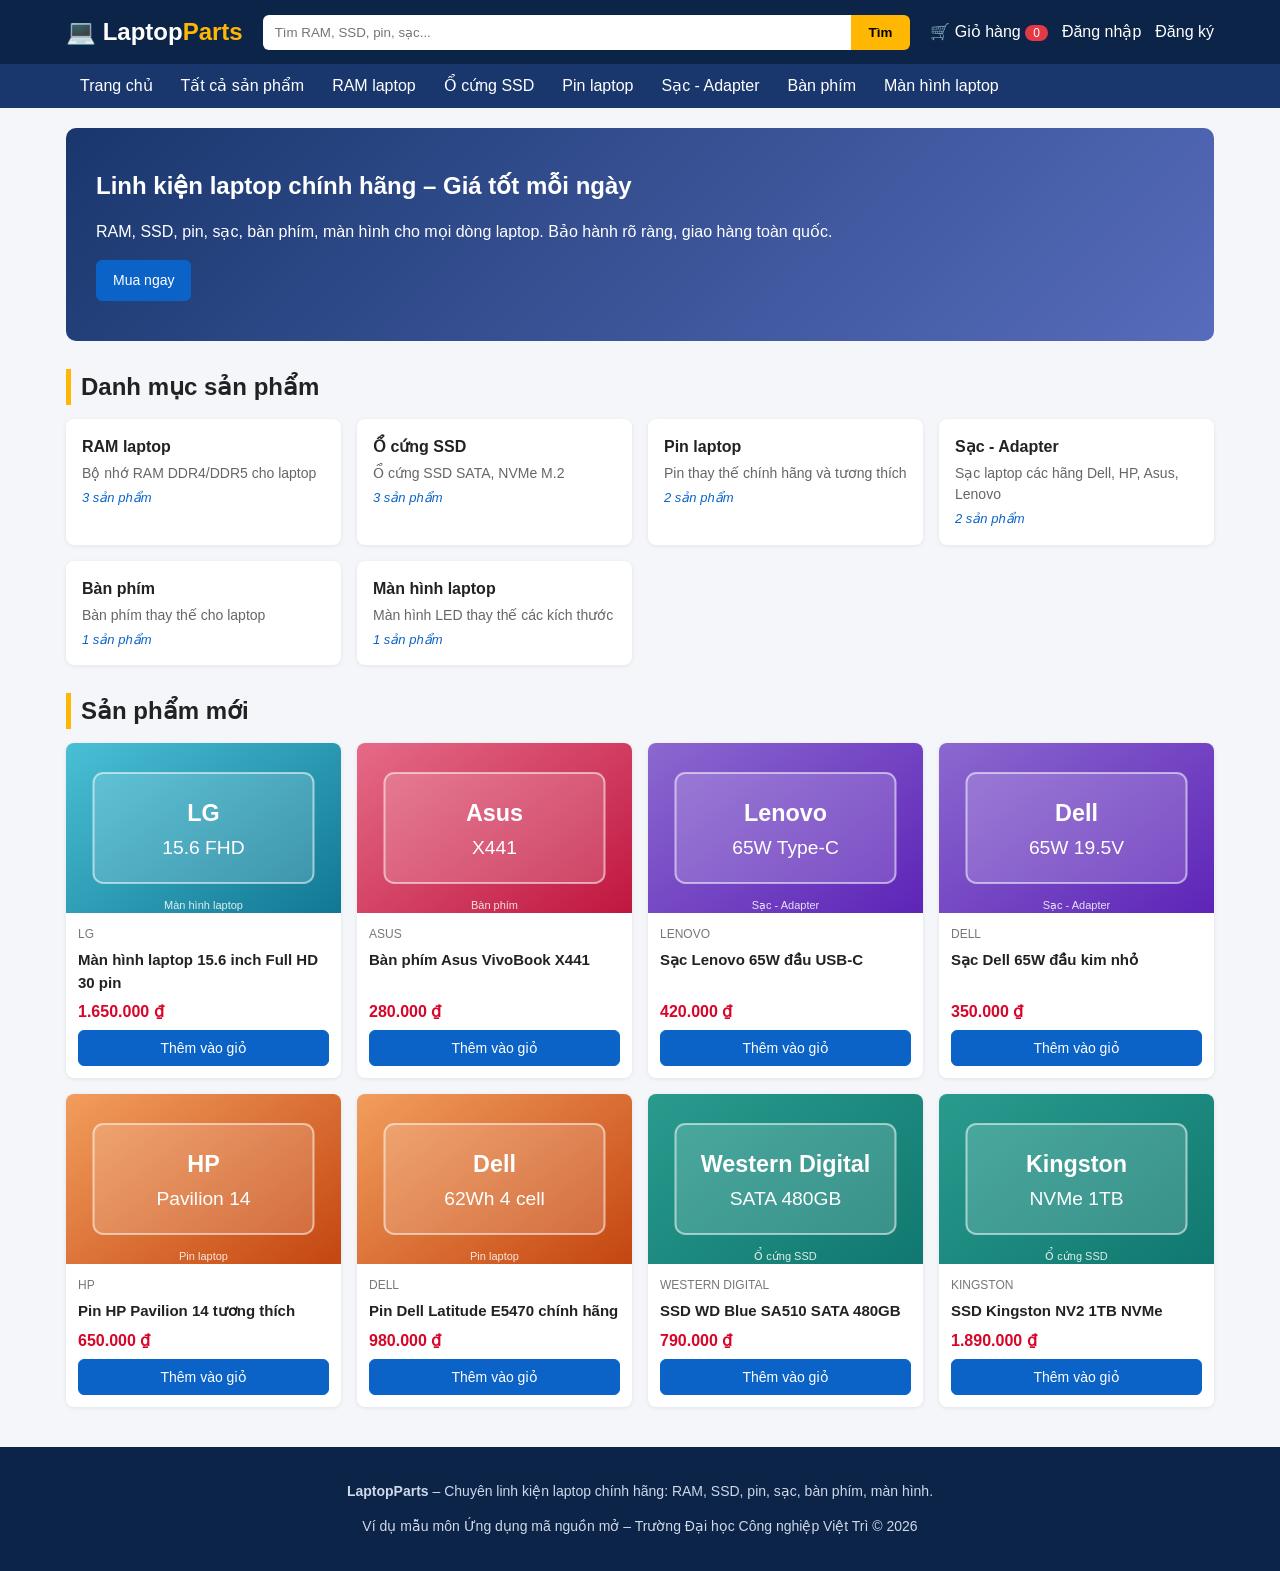
<file: index.html>
<!DOCTYPE html>
<html lang="vi">
<head>
    <meta charset="UTF-8">
    <meta name="viewport" content="width=device-width, initial-scale=1">
    <title>Trang chủ | LaptopMarket</title>
    <link rel="stylesheet" href="css/style.css">
</head>
<body>
<header class="site-header" id="site-header"></header>
<main class="container">
    <div id="flash"></div>
    <div id="app"><p class="empty">Đang tải...</p></div>
</main>
<footer class="site-footer" id="site-footer"></footer>
<script src="js/common.js"></script>
<script src="js/home.js"></script>
</body>
</html>
</file>
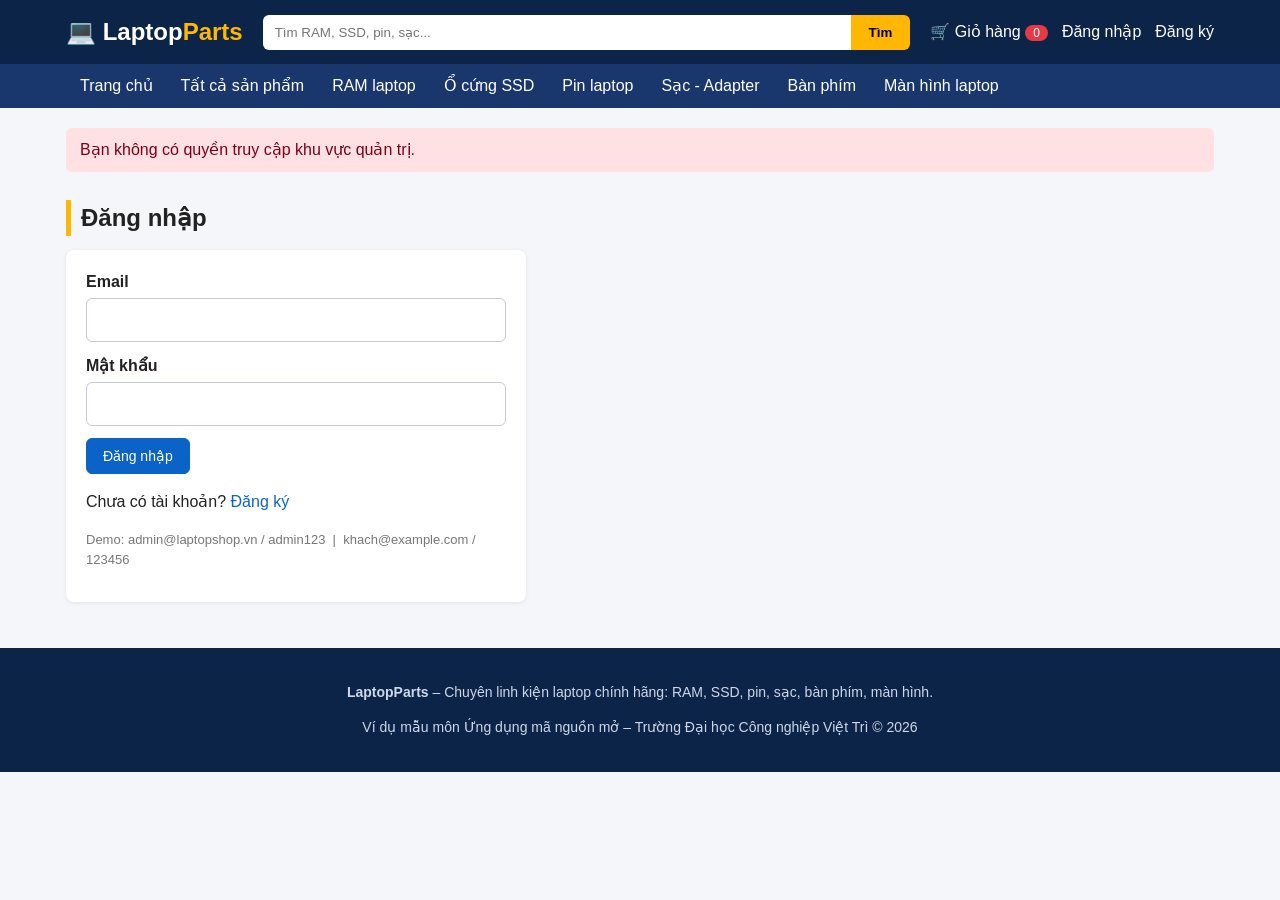
<file: admin.html>
<!DOCTYPE html>
<html lang="vi">
<head>
    <meta charset="UTF-8">
    <meta name="viewport" content="width=device-width, initial-scale=1">
    <title>Quản trị | LaptopParts</title>
    <link rel="stylesheet" href="css/style.css">
</head>
<body>
<header class="site-header">
    <div class="container header-top">
        <a class="logo" href="admin.html">⚙ Quản trị <span>LaptopParts</span></a>
        <nav class="user-nav" style="margin-left:auto">
            <a href="index.html">Xem website</a>
            <a href="#" id="btn-logout">Đăng xuất</a>
        </nav>
    </div>
</header>
<main class="container">
    <div id="flash"></div>
    <div class="admin-wrap">
        <aside class="admin-menu" id="admin-menu"></aside>
        <section id="app"><p class="empty">Đang tải...</p></section>
    </div>
</main>
<footer class="site-footer"><div class="container">Khu vực quản trị – LaptopParts (bản tĩnh, dữ liệu lưu trong trình duyệt)</div></footer>
<script src="js/common.js"></script>
<script src="js/admin.js"></script>
</body>
</html>
</file>
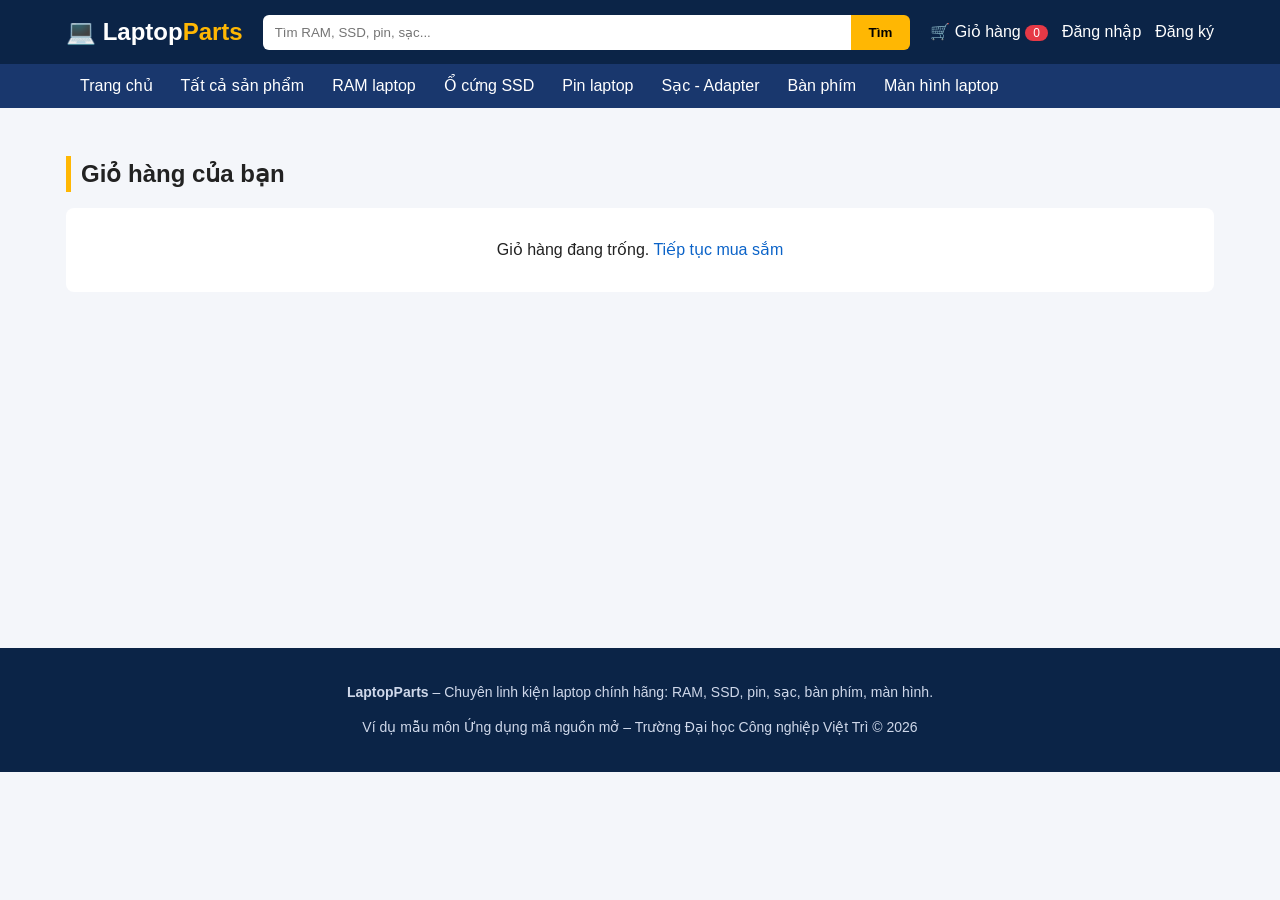
<file: cart.html>
<!DOCTYPE html>
<html lang="vi">
<head>
    <meta charset="UTF-8">
    <meta name="viewport" content="width=device-width, initial-scale=1">
    <title>Giỏ hàng | LaptopParts</title>
    <link rel="stylesheet" href="css/style.css">
</head>
<body>
<header class="site-header" id="site-header"></header>
<main class="container">
    <div id="flash"></div>
    <div id="app"><p class="empty">Đang tải...</p></div>
</main>
<footer class="site-footer" id="site-footer"></footer>
<script src="js/common.js"></script>
<script src="js/cart.js"></script>
</body>
</html>
</file>
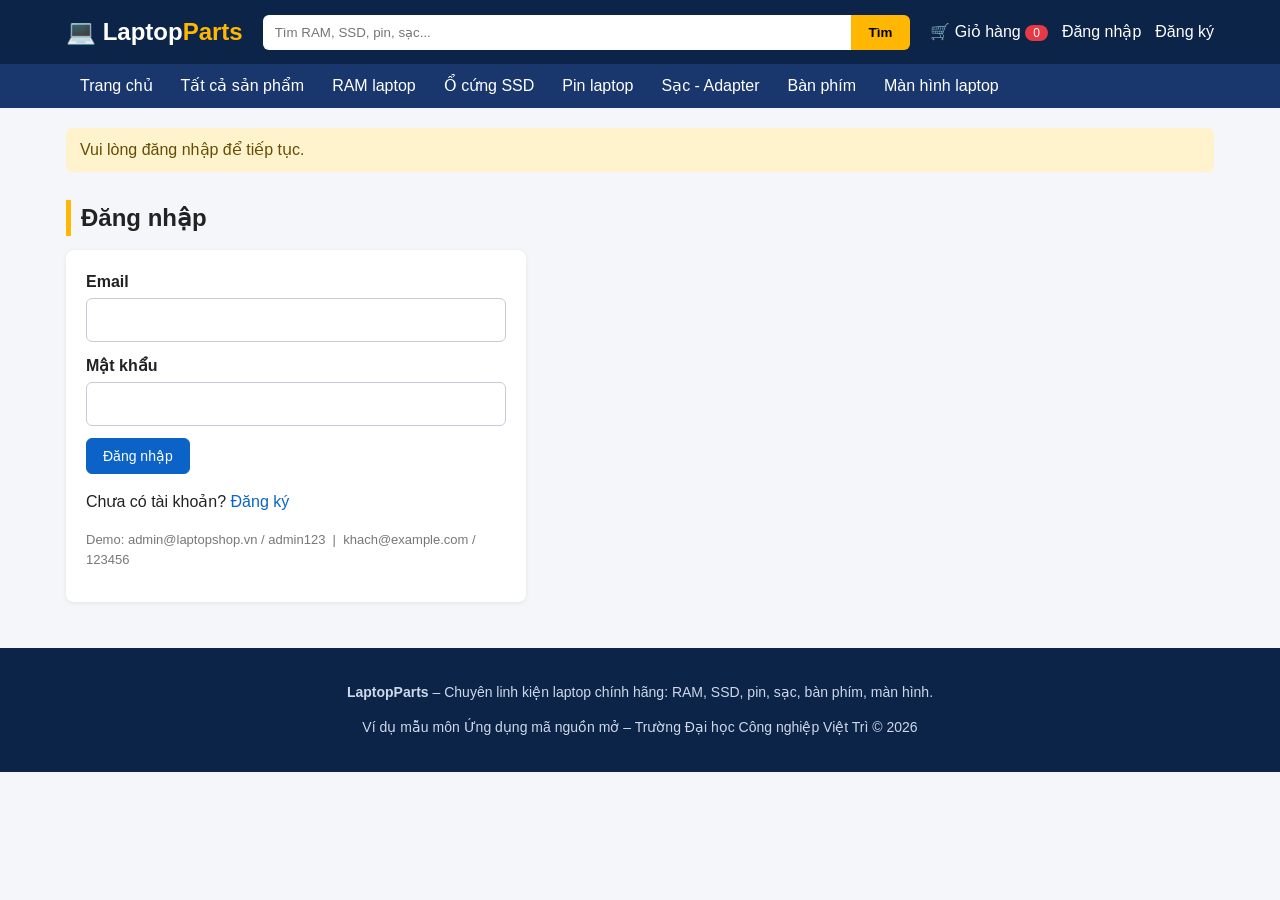
<file: checkout.html>
<!DOCTYPE html>
<html lang="vi">
<head>
    <meta charset="UTF-8">
    <meta name="viewport" content="width=device-width, initial-scale=1">
    <title>Thanh toán | LaptopParts</title>
    <link rel="stylesheet" href="css/style.css">
</head>
<body>
<header class="site-header" id="site-header"></header>
<main class="container">
    <div id="flash"></div>
    <div id="app"><p class="empty">Đang tải...</p></div>
</main>
<footer class="site-footer" id="site-footer"></footer>
<script src="js/common.js"></script>
<script src="js/checkout.js"></script>
</body>
</html>
</file>
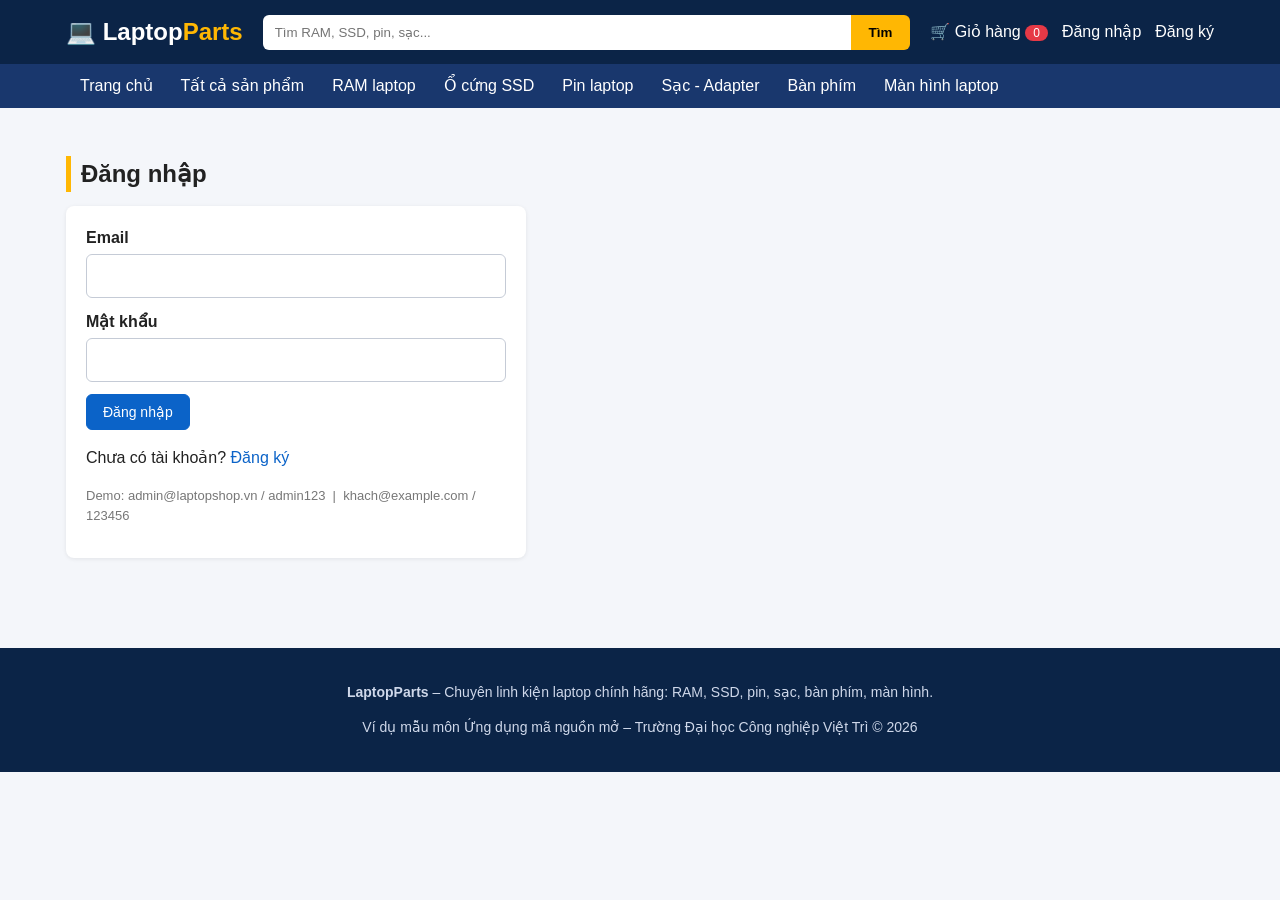
<file: login.html>
<!DOCTYPE html>
<html lang="vi">
<head>
    <meta charset="UTF-8">
    <meta name="viewport" content="width=device-width, initial-scale=1">
    <title>Đăng nhập | LaptopParts</title>
    <link rel="stylesheet" href="css/style.css">
</head>
<body>
<header class="site-header" id="site-header"></header>
<main class="container">
    <div id="flash"></div>
    <div id="app"><p class="empty">Đang tải...</p></div>
</main>
<footer class="site-footer" id="site-footer"></footer>
<script src="js/common.js"></script>
<script src="js/login.js"></script>
</body>
</html>
</file>
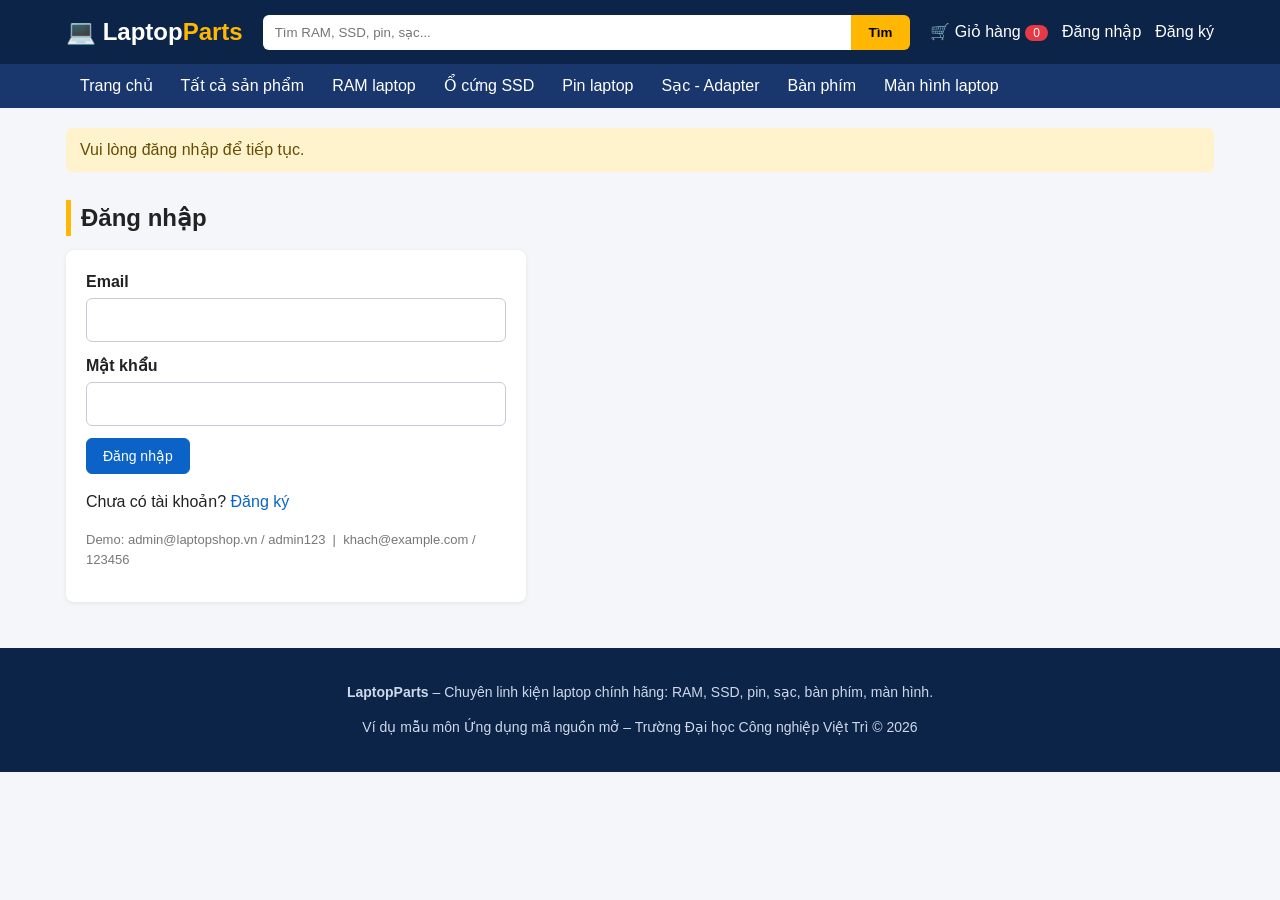
<file: orders.html>
<!DOCTYPE html>
<html lang="vi">
<head>
    <meta charset="UTF-8">
    <meta name="viewport" content="width=device-width, initial-scale=1">
    <title>Đơn hàng của tôi | LaptopParts</title>
    <link rel="stylesheet" href="css/style.css">
</head>
<body>
<header class="site-header" id="site-header"></header>
<main class="container">
    <div id="flash"></div>
    <div id="app"><p class="empty">Đang tải...</p></div>
</main>
<footer class="site-footer" id="site-footer"></footer>
<script src="js/common.js"></script>
<script src="js/orders.js"></script>
</body>
</html>
</file>
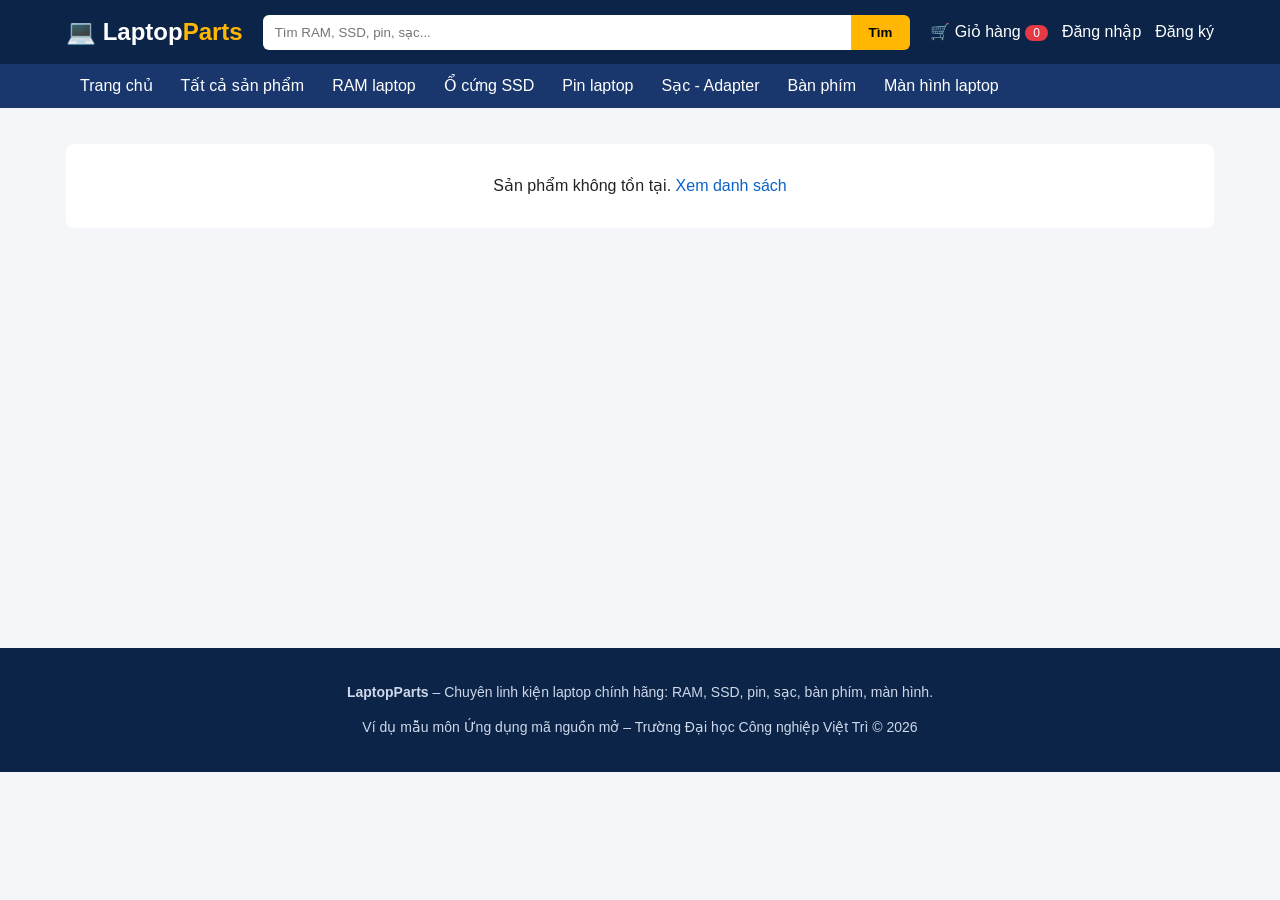
<file: product.html>
<!DOCTYPE html>
<html lang="vi">
<head>
    <meta charset="UTF-8">
    <meta name="viewport" content="width=device-width, initial-scale=1">
    <title>Chi tiết sản phẩm | LaptopParts</title>
    <link rel="stylesheet" href="css/style.css">
</head>
<body>
<header class="site-header" id="site-header"></header>
<main class="container">
    <div id="flash"></div>
    <div id="app"><p class="empty">Đang tải...</p></div>
</main>
<footer class="site-footer" id="site-footer"></footer>
<script src="js/common.js"></script>
<script src="js/product.js"></script>
</body>
</html>
</file>
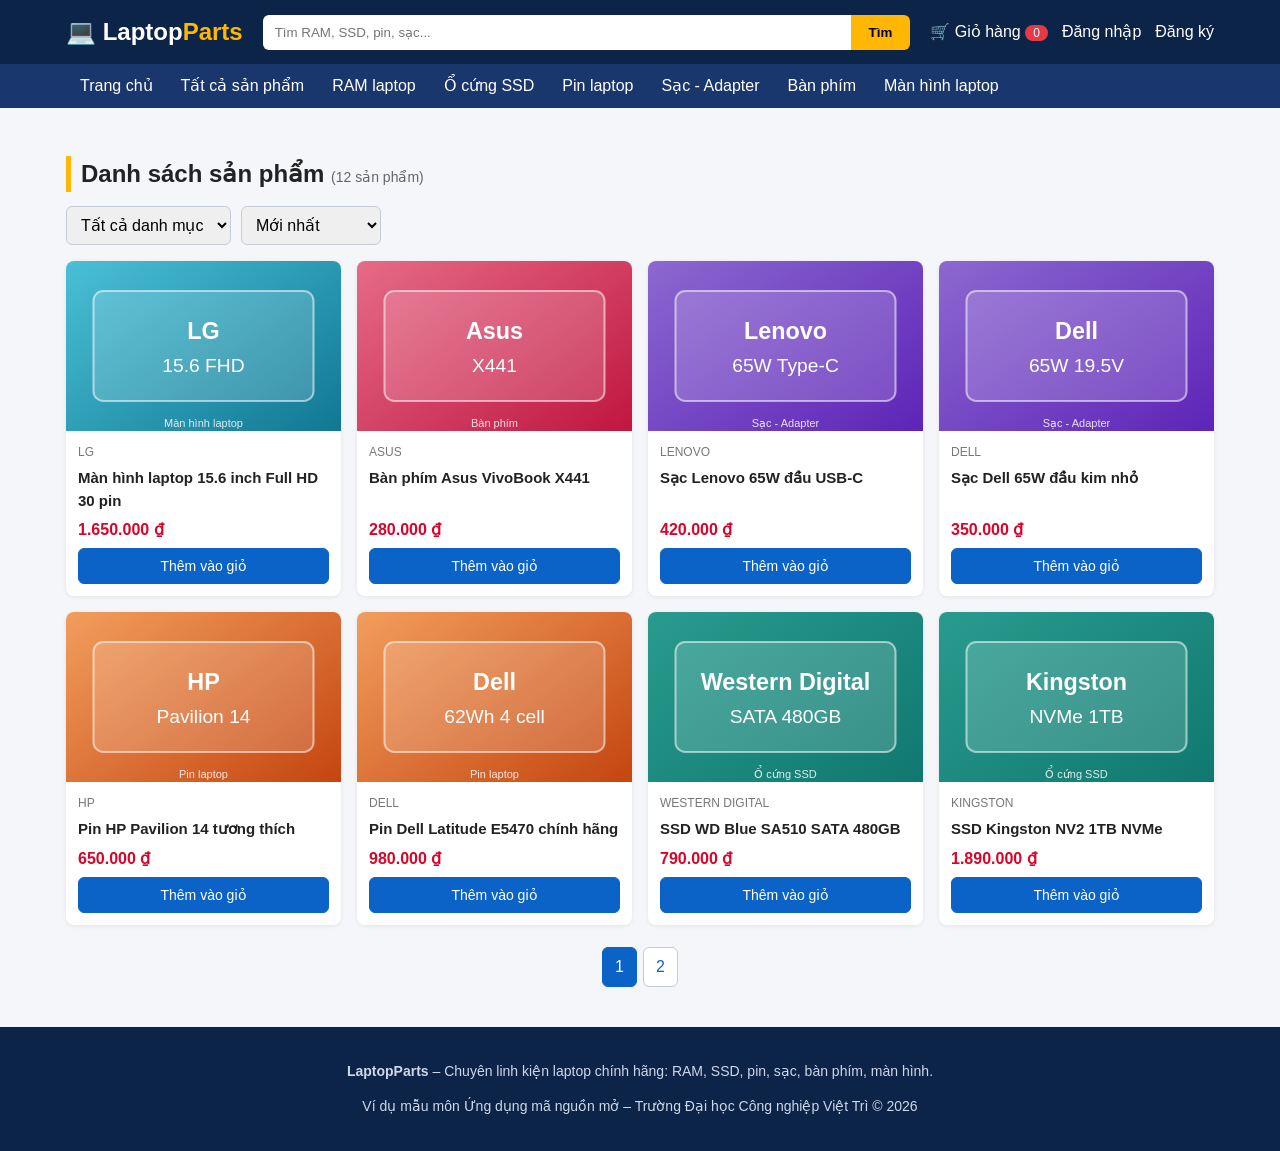
<file: products.html>
<!DOCTYPE html>
<html lang="vi">
<head>
    <meta charset="UTF-8">
    <meta name="viewport" content="width=device-width, initial-scale=1">
    <title>Sản phẩm | LaptopParts</title>
    <link rel="stylesheet" href="css/style.css">
</head>
<body>
<header class="site-header" id="site-header"></header>
<main class="container">
    <div id="flash"></div>
    <div id="app"><p class="empty">Đang tải...</p></div>
</main>
<footer class="site-footer" id="site-footer"></footer>
<script src="js/common.js"></script>
<script src="js/products.js"></script>
</body>
</html>
</file>
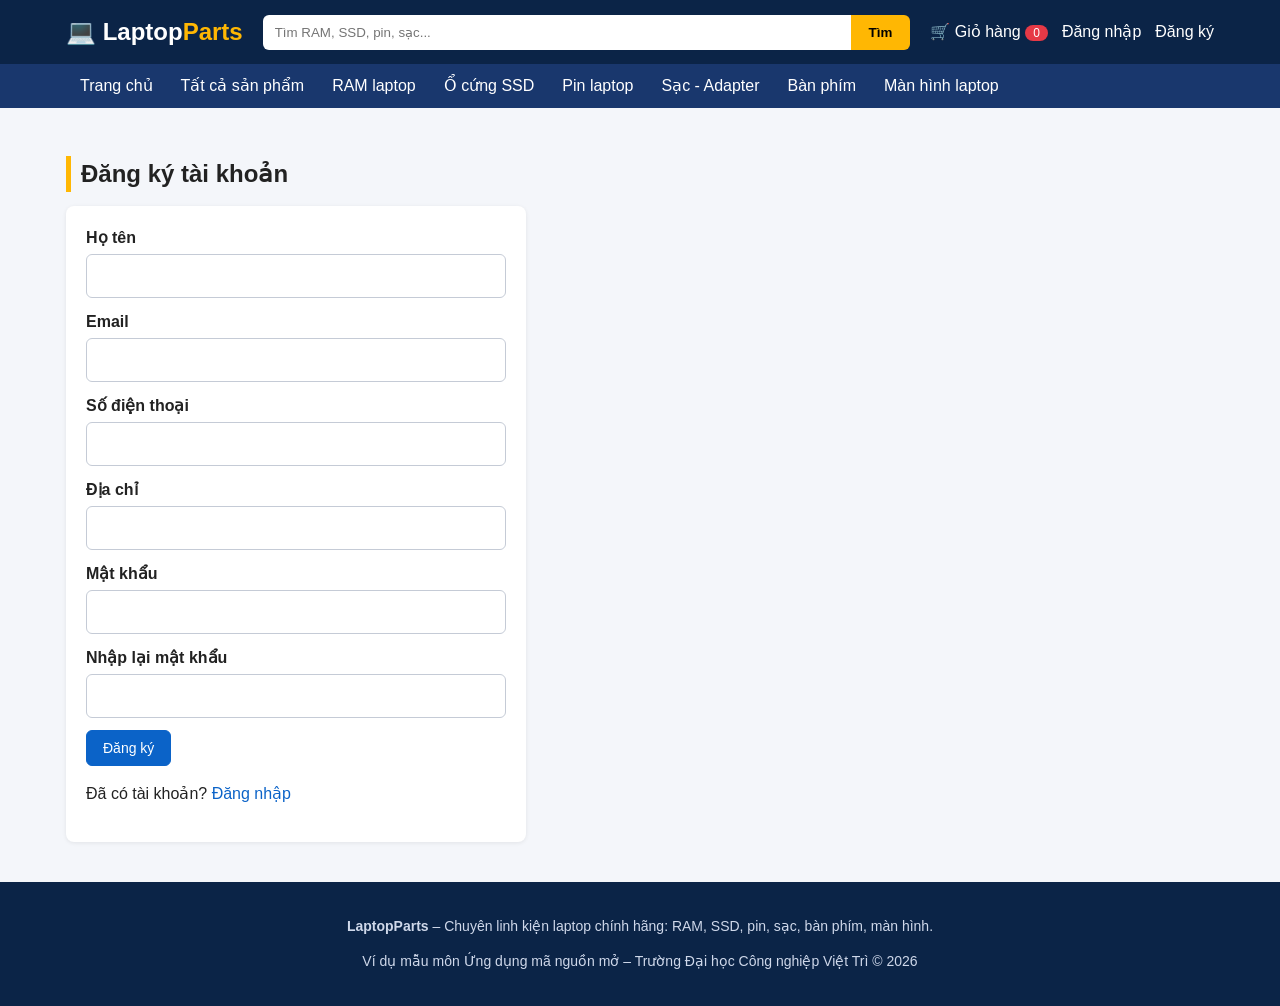
<file: register.html>
<!DOCTYPE html>
<html lang="vi">
<head>
    <meta charset="UTF-8">
    <meta name="viewport" content="width=device-width, initial-scale=1">
    <title>Đăng ký | LaptopParts</title>
    <link rel="stylesheet" href="css/style.css">
</head>
<body>
<header class="site-header" id="site-header"></header>
<main class="container">
    <div id="flash"></div>
    <div id="app"><p class="empty">Đang tải...</p></div>
</main>
<footer class="site-footer" id="site-footer"></footer>
<script src="js/common.js"></script>
<script src="js/register.js"></script>
</body>
</html>
</file>
<file: css/style.css>
* { box-sizing: border-box; }
body { margin: 0; font-family: "Segoe UI", Arial, sans-serif; background: #f4f6fa; color: #222; line-height: 1.5; }
a { color: #0b63c8; text-decoration: none; }
a:hover { text-decoration: underline; }
.container { width: 100%; max-width: 1180px; margin: 0 auto; padding: 0 16px; }
main.container { padding-top: 20px; padding-bottom: 40px; min-height: 60vh; }

/* Header */
.site-header { background: #0b2447; color: #fff; }
.header-top { display: flex; align-items: center; gap: 20px; padding: 14px 16px; flex-wrap: wrap; }
.logo { font-size: 24px; font-weight: 700; color: #fff; }
.logo span { color: #ffb703; }
.search-form { flex: 1; min-width: 220px; display: flex; }
.search-form input { flex: 1; padding: 10px 12px; border: 0; border-radius: 6px 0 0 6px; }
.search-form button { padding: 10px 18px; border: 0; background: #ffb703; font-weight: 600; border-radius: 0 6px 6px 0; cursor: pointer; }
.user-nav { display: flex; gap: 14px; align-items: center; }
.user-nav a { color: #fff; }
.badge { background: #e63946; border-radius: 10px; padding: 1px 8px; font-size: 12px; }
.menu-bar { background: #19376d; }
.menu-bar .container { display: flex; flex-wrap: wrap; }
.menu-bar a { color: #fff; padding: 10px 14px; display: block; }
.menu-bar a:hover { background: #0b2447; text-decoration: none; }

/* Hero */
.hero { background: linear-gradient(135deg, #19376d, #576cbc); color: #fff; padding: 40px 30px; border-radius: 10px; margin-bottom: 24px; }
.hero h1 { margin: 0 0 8px; }

.section-title { margin: 28px 0 14px; border-left: 5px solid #ffb703; padding-left: 10px; }
.section-title small { font-weight: 400; color: #666; font-size: 14px; }

/* Grid + card */
.grid { display: grid; gap: 16px; }
.grid-3 { grid-template-columns: repeat(auto-fill, minmax(260px, 1fr)); }
.grid-4 { grid-template-columns: repeat(auto-fill, minmax(230px, 1fr)); }
.card { background: #fff; border-radius: 8px; overflow: hidden; box-shadow: 0 1px 4px rgba(0,0,0,.08); display: flex; flex-direction: column; }
.card img { width: 100%; height: 170px; object-fit: cover; display: block; }
.card-body { padding: 12px; display: flex; flex-direction: column; gap: 6px; flex: 1; }
.card-body h3 { font-size: 15px; margin: 0; flex: 1; }
.card-body h3 a { color: #222; }
.brand { font-size: 12px; color: #777; text-transform: uppercase; }
.price { color: #d90429; font-weight: 700; }
.price.big { font-size: 26px; }
.cat-box { background: #fff; padding: 16px; border-radius: 8px; display: flex; flex-direction: column; gap: 4px; color: #222; box-shadow: 0 1px 4px rgba(0,0,0,.08); }
.cat-box:hover { text-decoration: none; box-shadow: 0 3px 10px rgba(0,0,0,.15); }
.cat-box span { color: #666; font-size: 14px; }
.cat-box em { color: #0b63c8; font-size: 13px; }

/* Buttons & forms */
.btn { display: inline-block; padding: 9px 16px; border: 1px solid #c5cbd6; border-radius: 6px; background: #fff; cursor: pointer; font-size: 14px; color: #222; }
.btn:hover { text-decoration: none; background: #eef1f6; }
.btn-primary { background: #0b63c8; border-color: #0b63c8; color: #fff; }
.btn-primary:hover { background: #094f9f; }
.btn-danger { background: #e63946; border-color: #e63946; color: #fff; }
.btn-danger:hover { background: #c1121f; }
.btn-sm { padding: 4px 10px; font-size: 13px; }
.btn-block { width: 100%; }
.btn[disabled] { opacity: .6; cursor: not-allowed; }
.form-box { background: #fff; padding: 20px; border-radius: 8px; box-shadow: 0 1px 4px rgba(0,0,0,.08); }
.form-box.narrow { max-width: 460px; }
.form-box label { display: block; margin-bottom: 12px; font-weight: 600; }
.form-box input, .form-box textarea, .form-box select,
.filter-bar select, td input[type=number] { width: 100%; padding: 9px 10px; border: 1px solid #c5cbd6; border-radius: 6px; font: inherit; margin-top: 4px; }
.filter-bar { display: flex; gap: 10px; margin-bottom: 16px; }
.filter-bar select { width: auto; margin: 0; }
.inline-form { display: flex; gap: 12px; align-items: flex-end; margin-top: 14px; }
.inline-form input { width: 90px; padding: 9px; border: 1px solid #c5cbd6; border-radius: 6px; }
.muted { color: #777; font-size: 13px; }

/* Alerts */
.alert { padding: 10px 14px; border-radius: 6px; margin-bottom: 14px; }
.alert-success { background: #d8f3dc; color: #1b4332; }
.alert-danger { background: #ffe0e3; color: #7a0019; }
.alert-warning { background: #fff3cd; color: #664d03; }

/* Table */
.table { width: 100%; border-collapse: collapse; background: #fff; border-radius: 8px; overflow: hidden; box-shadow: 0 1px 4px rgba(0,0,0,.08); }
.table th, .table td { padding: 10px 12px; border-bottom: 1px solid #e6e9ef; text-align: left; vertical-align: middle; }
.table th { background: #eef1f6; }
.table .right { text-align: right; }
.prod-cell { display: flex; align-items: center; gap: 10px; }
.prod-cell img, .thumb { width: 56px; height: 44px; object-fit: cover; border-radius: 4px; }
.actions { display: flex; gap: 10px; justify-content: flex-end; margin-top: 14px; flex-wrap: wrap; }

/* Detail */
.detail { display: grid; grid-template-columns: 1fr 1fr; gap: 24px; background: #fff; padding: 20px; border-radius: 8px; }
.detail-img img { width: 100%; border-radius: 8px; }
.ok { color: #1b8a3a; font-weight: 600; }
.out { color: #d90429; font-weight: 600; }
.breadcrumb { color: #666; }

/* Checkout / orders */
.checkout { display: grid; grid-template-columns: 1.4fr 1fr; gap: 20px; }
.summary, .order-box { background: #fff; padding: 16px; border-radius: 8px; box-shadow: 0 1px 4px rgba(0,0,0,.08); }
.summary ul, .order-box ul { list-style: none; padding: 0; margin: 0 0 10px; }
.summary li, .order-box li { display: flex; justify-content: space-between; gap: 10px; padding: 6px 0; border-bottom: 1px dashed #dde1e9; }
.order-box { margin-bottom: 16px; }
.order-head { display: flex; gap: 14px; align-items: center; margin-bottom: 8px; flex-wrap: wrap; }
.total { text-align: right; font-size: 17px; }
.status { padding: 2px 10px; border-radius: 12px; font-size: 13px; color: #fff; }
.st-pending { background: #f4a261; }
.st-shipping { background: #3a86ff; }
.st-done { background: #2a9d8f; }
.st-cancelled { background: #8d99ae; }
.success-box { background: #fff; padding: 40px; text-align: center; border-radius: 8px; }
.empty { background: #fff; padding: 30px; text-align: center; border-radius: 8px; }

/* Pagination */
.pagination { display: flex; gap: 6px; justify-content: center; margin-top: 22px; }
.pagination a { padding: 7px 12px; background: #fff; border: 1px solid #c5cbd6; border-radius: 6px; }
.pagination a.active { background: #0b63c8; color: #fff; border-color: #0b63c8; }

/* Footer */
.site-footer { background: #0b2447; color: #cfd8ea; padding: 20px 0; text-align: center; font-size: 14px; }

/* Admin */
.admin-wrap { display: grid; grid-template-columns: 220px 1fr; gap: 20px; }
.admin-menu { background: #fff; border-radius: 8px; padding: 10px; height: fit-content; box-shadow: 0 1px 4px rgba(0,0,0,.08); }
.admin-menu a { display: block; padding: 10px 12px; border-radius: 6px; color: #222; }
.admin-menu a:hover, .admin-menu a.active { background: #0b63c8; color: #fff; text-decoration: none; }
.stats { display: grid; grid-template-columns: repeat(auto-fit, minmax(190px, 1fr)); gap: 14px; margin-bottom: 20px; }
.stat { background: #fff; padding: 18px; border-radius: 8px; box-shadow: 0 1px 4px rgba(0,0,0,.08); }
.stat b { display: block; font-size: 26px; color: #0b63c8; }
.toolbar { display: flex; justify-content: space-between; align-items: center; margin-bottom: 12px; gap: 10px; flex-wrap: wrap; }

@media (max-width: 800px) {
    .detail, .checkout, .admin-wrap { grid-template-columns: 1fr; }
    .header-top { flex-direction: column; align-items: stretch; }
}

/* ===== Bổ sung cho bản tĩnh ===== */
#toast-box { position: fixed; right: 16px; bottom: 16px; display: flex; flex-direction: column; gap: 8px; z-index: 50; }
.toast { padding: 10px 16px; border-radius: 6px; box-shadow: 0 4px 14px rgba(0,0,0,.2); max-width: 320px; margin: 0; }
.img-preview { width: 120px; height: 90px; object-fit: cover; border-radius: 6px; display: block; margin-bottom: 10px; }
code { background: #eef1f6; padding: 1px 5px; border-radius: 4px; }
</file>
